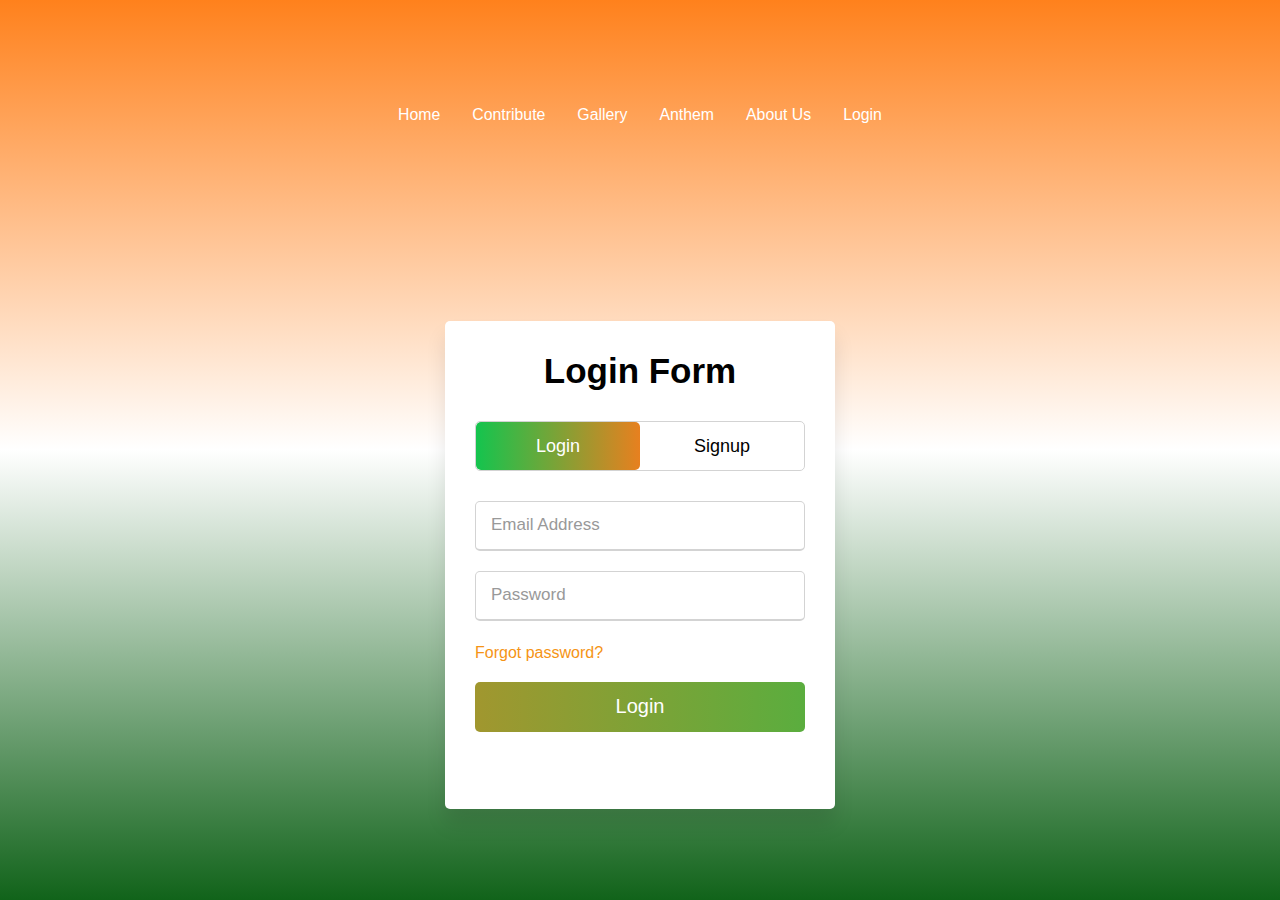
<file: register.html>
<!DOCTYPE html>
<!-- Created By CodingNepal -->
<html lang="en" dir="ltr">
  <head>
    <meta charset="utf-8">
    <!-- Somehow I got an error, so I comment the title, just uncomment to show -->
    <!-- <title>Login & Signup Form | CodingNepal</title> -->
    <link rel="stylesheet" href="css/signup.css">
    <meta name="viewport" content="width=device-width, initial-scale=1.0">
  </head>
  <body>
    <header class="headerx">
		<!-- <h1 class="logo"><a href="#">Brave Hearts</a></h1> -->
      <ul class="main-nav">
          <li><a href="index.html">Home</a></li>
          <li><a href="contribute.html">Contribute</a></li>
          <li><a href="gallery.html">Gallery</a></li>
          <li><a href="anthem.html">Anthem</a></li>
          <li><a href="aboutus.html">About Us</a></li>
          <li><a href="register.html">Login</a></li>
      </ul>
    </header>

  <script>
   function verifyPassword() {  
  var pw = document.getElementById("pswd").value;  

 //minimum password length validation  
  if(pw.length < 8) {  
     document.getElementById("message").innerHTML = "Password must cotain 8 Characters";  
     return false;  
  }  
  
//maximum length of password validation  
   if(pw.length > 15) {  
     document.getElementById("message").innerHTML = "Password cannot more than 15 characters";  
     return false; 
  }
  else if(pw.search(/[A-Z]/)==-1) {  
     document.getElementById("message").innerHTML = "Password should contain Atleast 1 Uppercase letter";  
     return ("no_upperscase"); 
  }
  if(pw.search(/[0-9]/)==-1) {  
     document.getElementById("message").innerHTML = "Password should cotain Atleast 1 Number";  
     return ("no_number"); 
  }

  else {  
     alert("Logged In Successfully");  
  }  
} 
  </script>  
  <script>
    function verifysPassword() {  
   var pw = document.getElementById("psd").value;  
 
  //minimum password length validation  
   if(pw.length < 8) {  
      document.getElementById("message").innerHTML = "Password must cotain 8 Characters";  
      return false;  
   }  
   
 //maximum length of password validation  
    if(pw.length > 15) {  
      document.getElementById("message").innerHTML = "Password cannot more than 15 characters";  
      return false; 
   }
   else if(pw.search(/[A-Z]/)==-1) {  
      document.getElementById("message").innerHTML = "Password should contain Atleast 1 Uppercase letter";  
      return ("no_upperscase"); 
   }
   if(pw.search(/[0-9]/)==-1) {  
      document.getElementById("message").innerHTML = "Password should cotain Atleast 1 Number";  
      return ("no_number"); 
   }
 
   else {  
      alert("Logged In Successfully");  
   }  
 }
 </script>
    <div class="wrapper">
      <div class="title-text">
        <div class="title login">
Login Form</div>
<div class="title signup">
Signup Form</div>
</div>
<div class="form-container">
        <div class="slide-controls">
          <input type="radio" name="slide" id="login" checked>
          <input type="radio" name="slide" id="signup">
          <label for="login" class="slide login">Login</label>
          <label for="signup" class="slide signup">Signup</label>
          <div class="slider-tab">
</div>
</div>
<div class="form-inner">
          <form class="login" onsubmit="return verifyPassword()">

            <div class="field">
              <input  placeholder="Email Address" required="" type="email">
            </div>
<div class="field">
              <input id="pswd"  type="password" placeholder="Password" required>
            </div>
            <span id = "message" style="color:red"> </span><br>
<div class="pass-link">
<a href="#">Forgot password?</a></div>
<div class="field btn">
              <div class="btn-layer">
</div>
<input type="submit" value="Login">
            </div>

</form>
        <form class="signup" onsubmit="return verifysPassword()" >
  <div class="field">
    <input  placeholder="Full Name" required="" type="text">
  </div>
            <div class="field">
              <input placeholder="Email Address" required="" type="email" >
            </div>
<div class="field">
              <input id="psd" type="password" placeholder="Password" required>
            </div>
            <span id = "message" style="color:red"> </span><br>
<div class="field btn">
              <div class="btn-layer">
</div>
<input type="submit" value="Signup">
            </div>
</form>
</div>
</div>
</div>
<script>
      const loginText = document.querySelector(".title-text .login");
      const loginForm = document.querySelector("form.login");
      const loginBtn = document.querySelector("label.login");
      const signupBtn = document.querySelector("label.signup");
      const signupLink = document.querySelector("form .signup-link a");
      signupBtn.onclick = (()=>{
        loginForm.style.marginLeft = "-50%";
        loginText.style.marginLeft = "-50%";
      });
      loginBtn.onclick = (()=>{
        loginForm.style.marginLeft = "0%";
        loginText.style.marginLeft = "0%";
      });
      signupLink.onclick = (()=>{
        signupBtn.click();
        return false;
      });
    </script>

  </body>
</html>
</file>
<file: css/signup.css>
@import url('https://fonts.googleapis.com/css?family=Poppins:400,500,600,700&display=swap');
*{
  margin: 0;
  padding: 0;
  box-sizing: border-box;
  font-family: 'Caviar Dreams', sans-serif;
}
html,body{
  display: grid;
  height: 100%;
  width: 100%;
  place-items: center;
  background: #FF811C;
  background: -moz-linear-gradient(top, #FF811C 0%, #FFFFFF 50%, #11631A 100%);
  background: -webkit-linear-gradient(top, #FF811C 0%, #FFFFFF 50%, #11631A 100%);
  background: linear-gradient(to bottom, #FF811C 0%, #FFFFFF 50%, #11631A 100%);
  /* background: -webkit-linear-gradient(left, #a445b2, #fa4299); */
}
::selection{
  background: #747273;
  color: #fff;
}
.wrapper{
  overflow: hidden;
  max-width: 390px;
  background: #fff;
  padding: 30px;
  border-radius: 5px;
  box-shadow: 0px 15px 20px rgba(0,0,0,0.1);
}
.wrapper .title-text{
  display: flex;
  width: 200%;
}
.wrapper .title{
  width: 50%;
  font-size: 35px;
  font-weight: 600;
  text-align: center;
  transition: all 0.6s cubic-bezier(0.68,-0.55,0.265,1.55);
}
.wrapper .slide-controls{
  position: relative;
  display: flex;
  height: 50px;
  width: 100%;
  overflow: hidden;
  margin: 30px 0 10px 0;
  justify-content: space-between;
  border: 1px solid lightgrey;
  border-radius: 5px;
}
.slide-controls .slide{
  height: 100%;
  width: 100%;
  color: #fff;
  font-size: 18px;
  font-weight: 500;
  text-align: center;
  line-height: 48px;
  cursor: pointer;
  z-index: 1;
  transition: all 0.6s ease;
}
.slide-controls label.signup{
  color: #000;
}
.slide-controls .slider-tab{
  position: absolute;
  height: 100%;
  width: 50%;
  left: 0;
  z-index: 0;
  border-radius: 5px;
  background: -webkit-linear-gradient(left, rgb(20, 196, 78), #e7801f);
  transition: all 0.6s cubic-bezier(0.68,-0.55,0.265,1.55);
}
input[type="radio"]{
  display: none;
}
#signup:checked ~ .slider-tab{
  left: 50%;
}
#signup:checked ~ label.signup{
  color: #fff;
  cursor: default;
  user-select: none;
}
#signup:checked ~ label.login{
  color: #000;
}
#login:checked ~ label.signup{
  color: #000;
}
#login:checked ~ label.login{
  cursor: default;
  user-select: none;
}
.wrapper .form-container{
  width: 100%;
  overflow: hidden;
}
.form-container .form-inner{
  display: flex;
  width: 200%;
}
.form-container .form-inner form{
  width: 50%;
  transition: all 0.6s cubic-bezier(0.68,-0.55,0.265,1.55);
}
.form-inner form .field{
  height: 50px;
  width: 100%;
  margin-top: 20px;
}
.form-inner form .field input{
  height: 100%;
  width: 100%;
  outline: none;
  padding-left: 15px;
  border-radius: 5px;
  border: 1px solid lightgrey;
  border-bottom-width: 2px;
  font-size: 17px;
  transition: all 0.3s ease;
}
.form-inner form .field input:focus{
  border-color: #fcc883;
  /* box-shadow: inset 0 0 3px #fb6aae; */
}
.form-inner form .field input::placeholder{
  color: #999;
  transition: all 0.3s ease;
}
form .field input:focus::placeholder{
  color: #b3b3b3;
}
.form-inner form .pass-link{
  margin-top: 5px;
}
.form-inner form .signup-link{
  text-align: center;
  margin-top: 30px;
}
.form-inner form .pass-link a,
.form-inner form .signup-link a{
  color: #f59415;
  text-decoration: none;
}
.form-inner form .pass-link a:hover,
.form-inner form .signup-link a:hover{
  text-decoration: underline;
}
form .btn{
  height: 50px;
  width: 100%;
  border-radius: 5px;
  position: relative;
  overflow: hidden;
}
form .btn .btn-layer{
  height: 100%;
  width: 300%;
  position: absolute;
  left: -100%;
  background: -webkit-linear-gradient(right,  rgb(20, 196, 78), #e7801f);
  border-radius: 5px;
  transition: all 0.4s ease;;
}
form .btn:hover .btn-layer{
  left: 0;
}
form .btn input[type="submit"]{
  height: 100%;
  width: 100%;
  z-index: 1;
  position: relative;
  background: none;
  border: none;
  color: #fff;
  padding-left: 0;
  border-radius: 5px;
  font-size: 20px;
  font-weight: 500;
  cursor: pointer;
}

.header {
	
	border: 1px solid #a2a2a2;
	background: #FF811C;
	background: -moz-linear-gradient(left, #FF811C 0%, #FFFFFF 50%, #11631A 100%);
	background: -webkit-linear-gradient(left, #FF811C 0%, #FFFFFF 50%, #11631A 100%);
	background: linear-gradient(to right, #FF811C 0%, #FFFFFF 50%, #11631A 100%);
  /* background-color: #f4f4f4;
  overflow: hidden; */
    font-family: 'Caviar Dreams' , sans-serif;
	-webkit-box-shadow: 0px 0px 14px 0px rgba(0,0,0,0.75);
	-moz-box-shadow: 0px 0px 14px 0px rgba(0,0,0,0.75);
	box-shadow: 0px 0px 14px 0px rgba(0,0,0,0.75);
	-webkit-border-radius: 5px;
	-moz-border-radius: 5px;
	border-radius: 5px;
}
.main-nav a:hover {
    background-color: white;
    color: black;
  }
ul {
    margin: 0;
    padding: 0;
    list-style: none;
  }
  .guideh1{
      color: #ddd;
      font-family: 'Gill Sans', 'Gill Sans MT',  'Trebuchet MS', sans-serif;
      font-size: xx-large;
  }
  
  h2,
  h3,
  a {
      color: #34495e;
  }
  
  a {
      text-decoration: none;
  }
  
  
  
  .logo {
      margin: 0;
      font-size: 1.7em;
  }
  
  .main-nav {
      margin-top: 0px;
  
  }
  .ctext-sm, .ctext-gray-500{
      color: black;
  }
  
  .logo a{
    
      padding: 8px 15px;
      text-transform: uppercase;
      text-align: center;
      text-decoration: none;
    
  }
  .main-nav a {
      float: left;
    color: #f2f2f2;
    text-align: center;
    padding: 14px 16px;
    text-decoration: none;
    font-size: 17px;
    
  }
  
  .ltext-gray-600, .lml-1{
      color: rgb(0, 0, 0);
  }
  .anthem{
      padding-left: 120px;
  }
  .main-nav a {
      color: #ffffff;
      font-size: .99em;
  }


@media (min-width: 769px) {
	.header,
	.main-nav {
		display: flex;
	}
	.header {
		flex-direction: column;
		align-items: center;
		
			width: 100%;
			margin: 0 auto;
			max-width:1370px;
		  
       
  }
  
  
}

@media (min-width: 1025px) {
	.header {
		flex-direction: row;
    justify-content: space-between;
    
	}

}

.guidelines ul{
	color: #ddd;
	margin-bottom: 15px;
}
</file>
